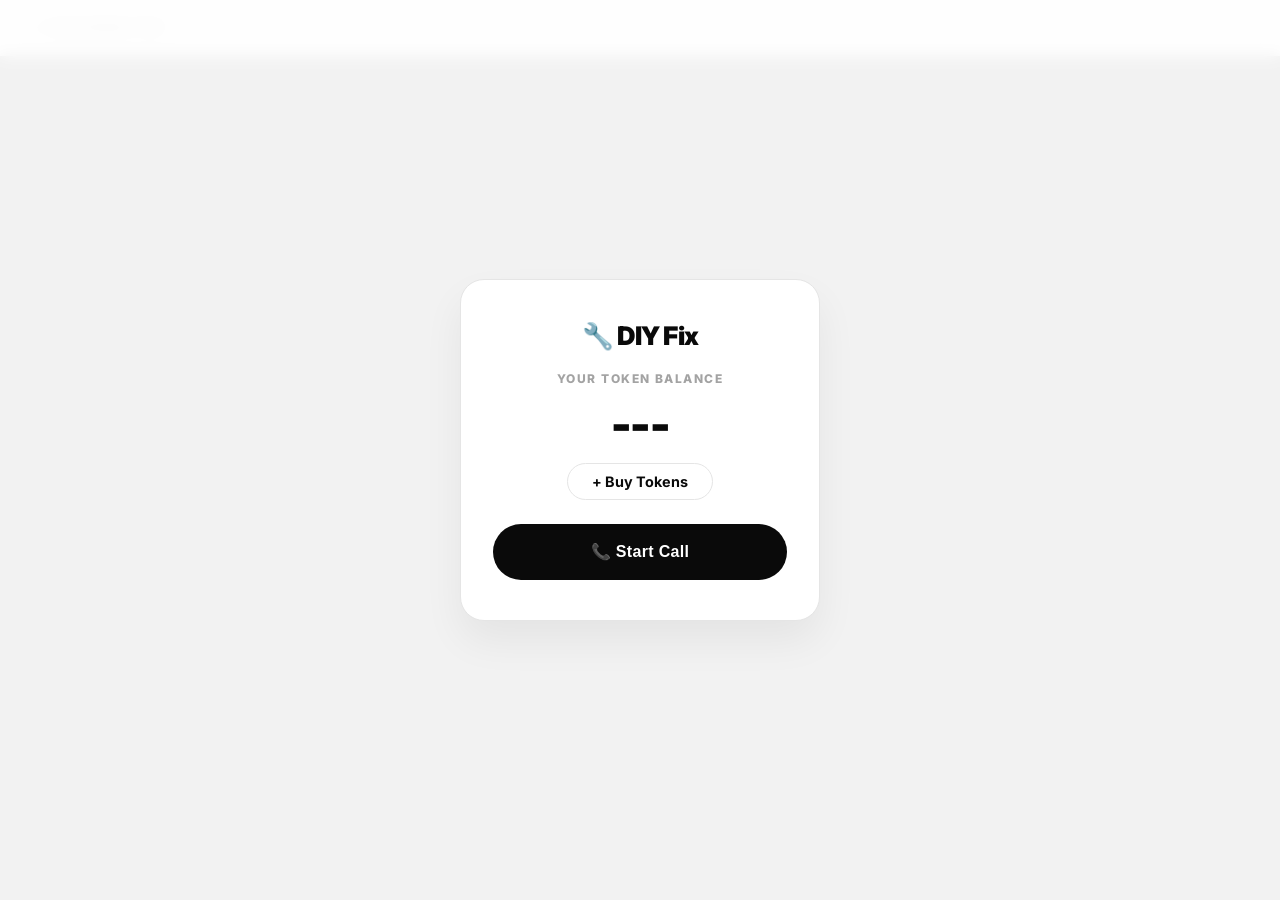
<file: frontend/app.html>
<!DOCTYPE html>
<html lang="en">

<head>
    <meta charset="UTF-8">
    <meta name="viewport" content="width=device-width, initial-scale=1.0">
    <title>GrabIt App</title>
    <link rel="icon" type="image/png" href="./public/logo.png">
    <link rel="stylesheet" href="style.css">
</head>

<body>
    <div class="app-container">
        <!-- Hidden canvas for capturing video frames -->
        <canvas id="hidden-canvas" style="display: none;"></canvas>

        <!-- Fullscreen camera feed -->
        <video id="camera-feed" autoplay playsinline muted></video>

        <!-- Top bar: status only (tokens shown in pre-call card) -->
        <div class="top-bar">
            <div class="status-badge">
                <div id="status-indicator" class="status-indicator"></div>
                <span id="status-text">Disconnected</span>
            </div>
        </div>

        <!-- Pre-session card (centered) -->
        <div id="start-screen" class="start-screen">
            <div class="pre-call-card">
                <div class="pre-call-logo">🔧 DIY Fix</div>
                <p class="pre-call-label">Your token balance</p>
                <div class="pre-call-tokens" id="token-display">---</div>
                <a href="refill.html" class="pre-call-refill">+ Buy Tokens</a>
                <button id="start-btn" class="pre-call-start">📞 Start Call</button>
            </div>
        </div>

        <!-- In-call bottom bar -->
        <div id="call-bar" class="call-bar" style="display: none;">
            <button id="flip-btn" class="call-btn" title="Flip Camera">
                <!-- Flip icon -->
                <svg xmlns="http://www.w3.org/2000/svg" viewBox="0 0 24 24" fill="white" width="28" height="28">
                    <path
                        d="M20 5h-3.17L15 3H9L7.17 5H4C2.9 5 2 5.9 2 7v12c0 1.1.9 2 2 2h16c1.1 0 2-.9 2-2V7c0-1.1-.9-2-2-2zm-8 13c-2.76 0-5-2.24-5-5s2.24-5 5-5 5 2.24 5 5-2.24 5-5 5z" />
                    <path d="M12 10.5l-3 3h2.25v3h1.5v-3H15z" opacity=".6" />
                </svg>
            </button>

            <button id="stop-btn" class="call-btn call-btn-hangup" title="End Call">
                <!-- Hangup icon -->
                <svg xmlns="http://www.w3.org/2000/svg" viewBox="0 0 24 24" fill="white" width="32" height="32">
                    <path
                        d="M6.62 10.79a15.053 15.053 0 006.59 6.59l2.2-2.2c.27-.27.67-.36 1.02-.24 1.12.37 2.33.57 3.57.57.55 0 1 .45 1 1V20c0 .55-.45 1-1 1C10.61 21 3 13.39 3 4c0-.55.45-1 1-1h3.5c.55 0 1 .45 1 1 0 1.25.2 2.45.57 3.57.11.35.03.74-.24 1.02l-2.21 2.2z"
                        transform="rotate(135 12 12)" />
                </svg>
            </button>
        </div>

        <div id="error-message" class="error-toast"></div>
    </div>
    <script src="app.js"></script>
</body>

</html>
</file>
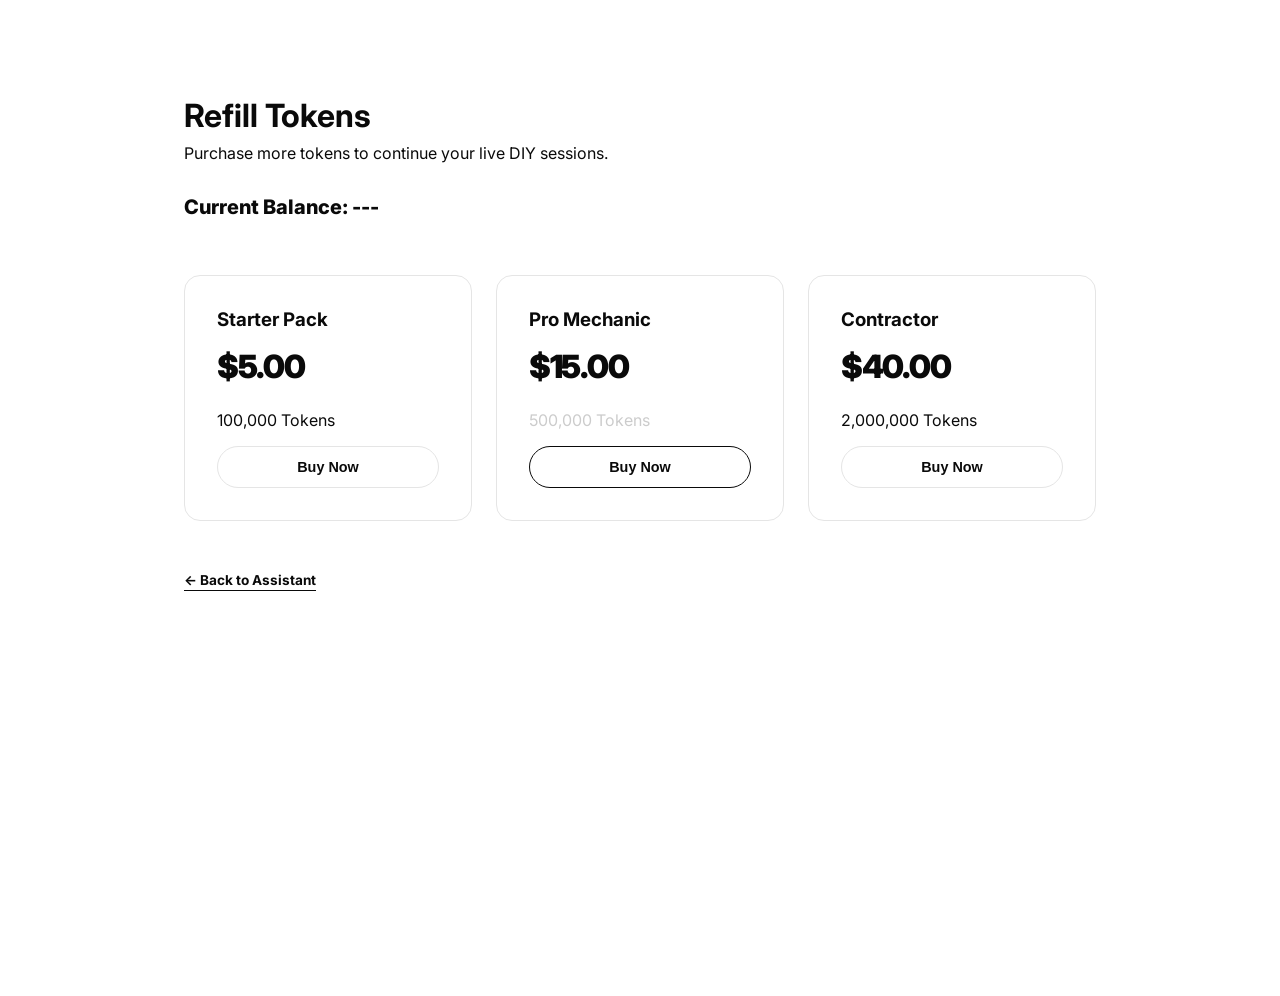
<file: frontend/refill.html>
<!DOCTYPE html>
<html lang="en">
<head>
    <meta charset="UTF-8">
    <meta name="viewport" content="width=device-width, initial-scale=1.0">
    <title>Refill Tokens - DIY Assistant</title>
    <link rel="stylesheet" href="style.css">
</head>
<body>
    <div class="refill-container">
        <div class="header">
            <h1>Refill Tokens</h1>
            <p style="color: var(--text-muted); margin-top: 0.5rem;">Purchase more tokens to continue your live DIY sessions.</p>
        </div>

        <div style="margin-top: 2rem; font-size: 1.25rem; font-weight: 800; border-bottom: 2px solid var(--border-color); display: inline-block; padding-bottom: 0.5rem;">
            Current Balance: <span id="current-balance" class="token-balance">---</span>
        </div>

        <div class="packages-grid">
            <div class="package-card minimal-box">
                <h3>Starter Pack</h3>
                <div class="package-price">$5.00</div>
                <p style="color: var(--text-muted)">100,000 Tokens</p>
                <button class="btn btn-primary buy-btn" data-amount="100000">Buy Now</button>
            </div>
            
            <div class="package-card minimal-box" style="background-color: var(--border-color); color: var(--bg-light);">
                <h3>Pro Mechanic</h3>
                <div class="package-price" style="border-bottom-color: var(--bg-light)">$15.00</div>
                <p style="color: #ccc">500,000 Tokens</p>
                <button class="btn buy-btn" data-amount="500000" style="border-color: var(--bg-light)">Buy Now</button>
            </div>

            <div class="package-card minimal-box">
                <h3>Contractor</h3>
                <div class="package-price">$40.00</div>
                <p style="color: var(--text-muted)">2,000,000 Tokens</p>
                <button class="btn btn-primary buy-btn" data-amount="2000000">Buy Now</button>
            </div>
        </div>
        
        <div style="margin-top: 3rem;">
            <a href="app.html" class="link-btn"><- Back to Assistant</a>
        </div>
    </div>
    <script src="refill.js"></script>
</body>
</html>
</file>
<file: frontend/style.css>
@import url('https://fonts.googleapis.com/css2?family=Inter:wght@400;500;600;700;800;900&display=swap');

*,
*::before,
*::after {
    box-sizing: border-box;
    margin: 0;
    padding: 0;
}

:root {
    --black: #0a0a0a;
    --white: #ffffff;
    --gray-100: #f5f5f5;
    --gray-200: #e5e5e5;
    --gray-400: #a3a3a3;
    --gray-600: #525252;
}

body {
    font-family: 'Inter', sans-serif;
    background: var(--white);
    color: var(--black);
    min-height: 100vh;
    overflow: hidden;
}

/* ── App shell ─────────────────────────────────────────── */
.app-container {
    position: relative;
    width: 100vw;
    height: 100vh;
}

/* ── Fullscreen camera ──────────────────────────────────── */
#camera-feed {
    position: fixed;
    inset: 0;
    width: 100%;
    height: 100%;
    object-fit: cover;
    z-index: 0;
    background: var(--black);
}

/* ── Top bar ────────────────────────────────────────────── */
.top-bar {
    position: fixed;
    top: 0;
    left: 0;
    right: 0;
    z-index: 10;
    display: flex;
    justify-content: space-between;
    align-items: center;
    padding: 1.25rem 2rem;
    background: rgba(255, 255, 255, 0.9);
    backdrop-filter: blur(12px);
    -webkit-backdrop-filter: blur(12px);
    border-bottom: 1px solid var(--gray-200);
}

.status-badge {
    display: flex;
    align-items: center;
    gap: 0.5rem;
    font-size: 0.8rem;
    font-weight: 700;
    text-transform: uppercase;
    letter-spacing: 0.08em;
    color: var(--gray-600);
}

.status-indicator {
    width: 8px;
    height: 8px;
    border-radius: 50%;
    background: var(--gray-400);
}

.status-indicator.connected {
    background: #22c55e;
    animation: pulse-green 2s infinite;
}

.status-indicator.error {
    background: #ef4444;
}

@keyframes pulse-green {

    0%,
    100% {
        opacity: 1;
    }

    50% {
        opacity: 0.5;
    }
}

/* Token text ── top right */
.token-text {
    font-size: 0.85rem;
    font-weight: 700;
    color: var(--black);
}

.refill-link {
    color: var(--black);
    text-decoration: none;
    font-weight: 800;
    border-bottom: 1px solid var(--black);
    margin-left: 0.25rem;
}

.refill-link:hover {
    opacity: 0.7;
}

/* ── Pre-session start screen ───────────────────────────── */
.start-screen {
    position: fixed;
    inset: 0;
    z-index: 20;
    display: flex;
    align-items: center;
    justify-content: center;
    background: rgba(255, 255, 255, 0.95);
    backdrop-filter: blur(8px);
    -webkit-backdrop-filter: blur(8px);
}

.pre-call-card {
    background: var(--white);
    border: 1.5px solid var(--gray-200);
    border-radius: 24px;
    padding: 2.5rem 2rem;
    width: min(360px, 90vw);
    display: flex;
    flex-direction: column;
    align-items: center;
    gap: 1rem;
    box-shadow: 0 20px 40px rgba(0, 0, 0, 0.06);
}

.pre-call-logo {
    font-size: 1.6rem;
    font-weight: 900;
    color: var(--black);
    letter-spacing: -0.03em;
    margin-bottom: 0.25rem;
}

.pre-call-label {
    font-size: 0.75rem;
    font-weight: 800;
    text-transform: uppercase;
    letter-spacing: 0.12em;
    color: var(--gray-400);
}

.pre-call-tokens {
    font-size: 2.8rem;
    font-weight: 900;
    color: var(--black);
    letter-spacing: -0.04em;
    line-height: 1;
}

.pre-call-refill {
    display: block;
    color: var(--black);
    font-size: 0.9rem;
    font-weight: 700;
    text-decoration: none;
    padding: 0.55rem 1.5rem;
    border: 1.5px solid var(--gray-200);
    border-radius: 50px;
    transition: border-color 0.2s, transform 0.2s;
    margin-bottom: 0.5rem;
}

.pre-call-refill:hover,
.pre-call-refill:active {
    border-color: var(--black);
}

.pre-call-start {
    width: 100%;
    padding: 1.1rem;
    background: var(--black);
    color: var(--white);
    border: none;
    border-radius: 50px;
    font-size: 1rem;
    font-weight: 700;
    letter-spacing: 0.02em;
    cursor: pointer;
    transition: opacity 0.2s, transform 0.2s;
    -webkit-tap-highlight-color: transparent;
    min-height: 56px;
}

.pre-call-start:hover {
    opacity: 0.85;
}

.pre-call-start:active {
    transform: scale(0.97);
}

/* ── In-call bottom bar ─────────────────────────────────── */
.call-bar {
    position: fixed;
    bottom: 0;
    left: 0;
    right: 0;
    z-index: 10;
    display: flex;
    justify-content: center;
    align-items: center;
    gap: 2.5rem;
    padding: 2rem 2rem 3rem;
    background: linear-gradient(to top, rgba(255, 255, 255, 0.9) 0%, transparent 100%);
    pointer-events: none;
    /* Allows clicks through background container gradient */
}

.call-btn {
    pointer-events: auto;
    /* Re-enables button layout clicks */
    width: 64px;
    height: 64px;
    border-radius: 50%;
    border: 1px solid var(--gray-200);
    cursor: pointer;
    display: flex;
    align-items: center;
    justify-content: center;
    background: rgba(255, 255, 255, 0.85);
    backdrop-filter: blur(10px);
    -webkit-backdrop-filter: blur(10px);
    box-shadow: 0 4px 12px rgba(0, 0, 0, 0.05);
    transition: border-color 0.2s, transform 0.2s;
    color: var(--black);
}

.call-btn:hover {
    border-color: var(--black);
    transform: translateY(-2px);
}

.call-btn:active {
    transform: scale(0.93);
}

/* Hang up ── red solid style */
.call-btn-hangup {
    width: 74px;
    height: 74px;
    background: #ef4444;
    border: none;
    color: var(--white);
}

.call-btn-hangup:hover {
    background: #dc2626;
    transform: translateY(-2px);
}

/* ── Error toast ────────────────────────────────────────── */
.error-toast {
    position: fixed;
    bottom: 7rem;
    left: 50%;
    transform: translateX(-50%);
    z-index: 30;
    background: #ef4444;
    color: var(--white);
    padding: 0.6rem 1.4rem;
    border-radius: 50px;
    font-size: 0.875rem;
    font-weight: 700;
    display: none;
    text-align: center;
    box-shadow: 0 4px 12px rgba(239, 68, 68, 0.2);
}

/* ── Refill page ────────────────────────────────────────── */
.refill-container {
    max-width: 960px;
    margin: 6rem auto 4rem;
    padding: 0 1.5rem;
}

.packages-grid {
    display: grid;
    grid-template-columns: repeat(auto-fit, minmax(260px, 1fr));
    gap: 1.5rem;
    margin-top: 3rem;
}

.minimal-box {
    background: var(--white);
    border: 1.5px solid var(--gray-200);
    padding: 2rem;
    border-radius: 16px;
    transition: border-color 0.2s, transform 0.2s;
}

.package-card {
    display: flex;
    flex-direction: column;
    gap: 1rem;
}

.package-card:hover {
    border-color: var(--black);
    transform: translateY(-4px);
}

.package-card.featured {
    background: var(--black);
    color: var(--white);
    border-color: var(--black);
}

.package-price {
    font-size: 2rem;
    font-weight: 900;
    letter-spacing: -0.04em;
    padding-bottom: 0.25rem;
    margin-bottom: 0.25rem;
}

.package-desc {
    font-size: 0.85rem;
    color: var(--gray-600);
    line-height: 1.6;
    margin-bottom: 1.5rem;
}

.package-card.featured .package-desc {
    color: #aaa;
}

.btn {
    width: 100%;
    padding: 0.75rem;
    border: 1.5px solid var(--gray-200);
    font-size: 0.9rem;
    font-weight: 700;
    border-radius: 50px;
    cursor: pointer;
    background: var(--white);
    color: var(--black);
    transition: background 0.2s, color 0.2s, border-color 0.2s;
    text-align: center;
    text-decoration: none;
}

.btn:hover {
    background: var(--black);
    color: var(--white);
    border-color: var(--black);
}

.package-card.featured .btn {
    background: var(--white);
    color: var(--black);
    border-color: var(--white);
}

.package-card.featured .btn:hover {
    background: var(--gray-200);
}

/* ── Generic clean layout helpers ───────────────────────── */
.landing-container {
    display: flex;
    flex-direction: column;
    justify-content: center;
    align-items: center;
    min-height: 100vh;
    padding: 8rem 1.5rem 4rem;
    text-align: center;
    background: var(--white);
}

.landing-title {
    font-size: clamp(2rem, 5vw, 4.5rem);
    font-weight: 900;
    letter-spacing: -0.04em;
    line-height: 1.1;
    margin-bottom: 1.5rem;
}

.landing-subtitle {
    font-size: clamp(1rem, 2.5vw, 1.2rem);
    color: var(--gray-600);
    max-width: 520px;
    line-height: 1.65;
    margin-bottom: 2.5rem;
}

.link-btn {
    color: var(--black);
    text-decoration: none;
    font-size: 0.85rem;
    font-weight: 700;
    border-bottom: 1.5px solid var(--black);
    padding-bottom: 2px;
    transition: opacity 0.2s;
}

.link-btn:hover {
    opacity: 0.7;
}
</file>
